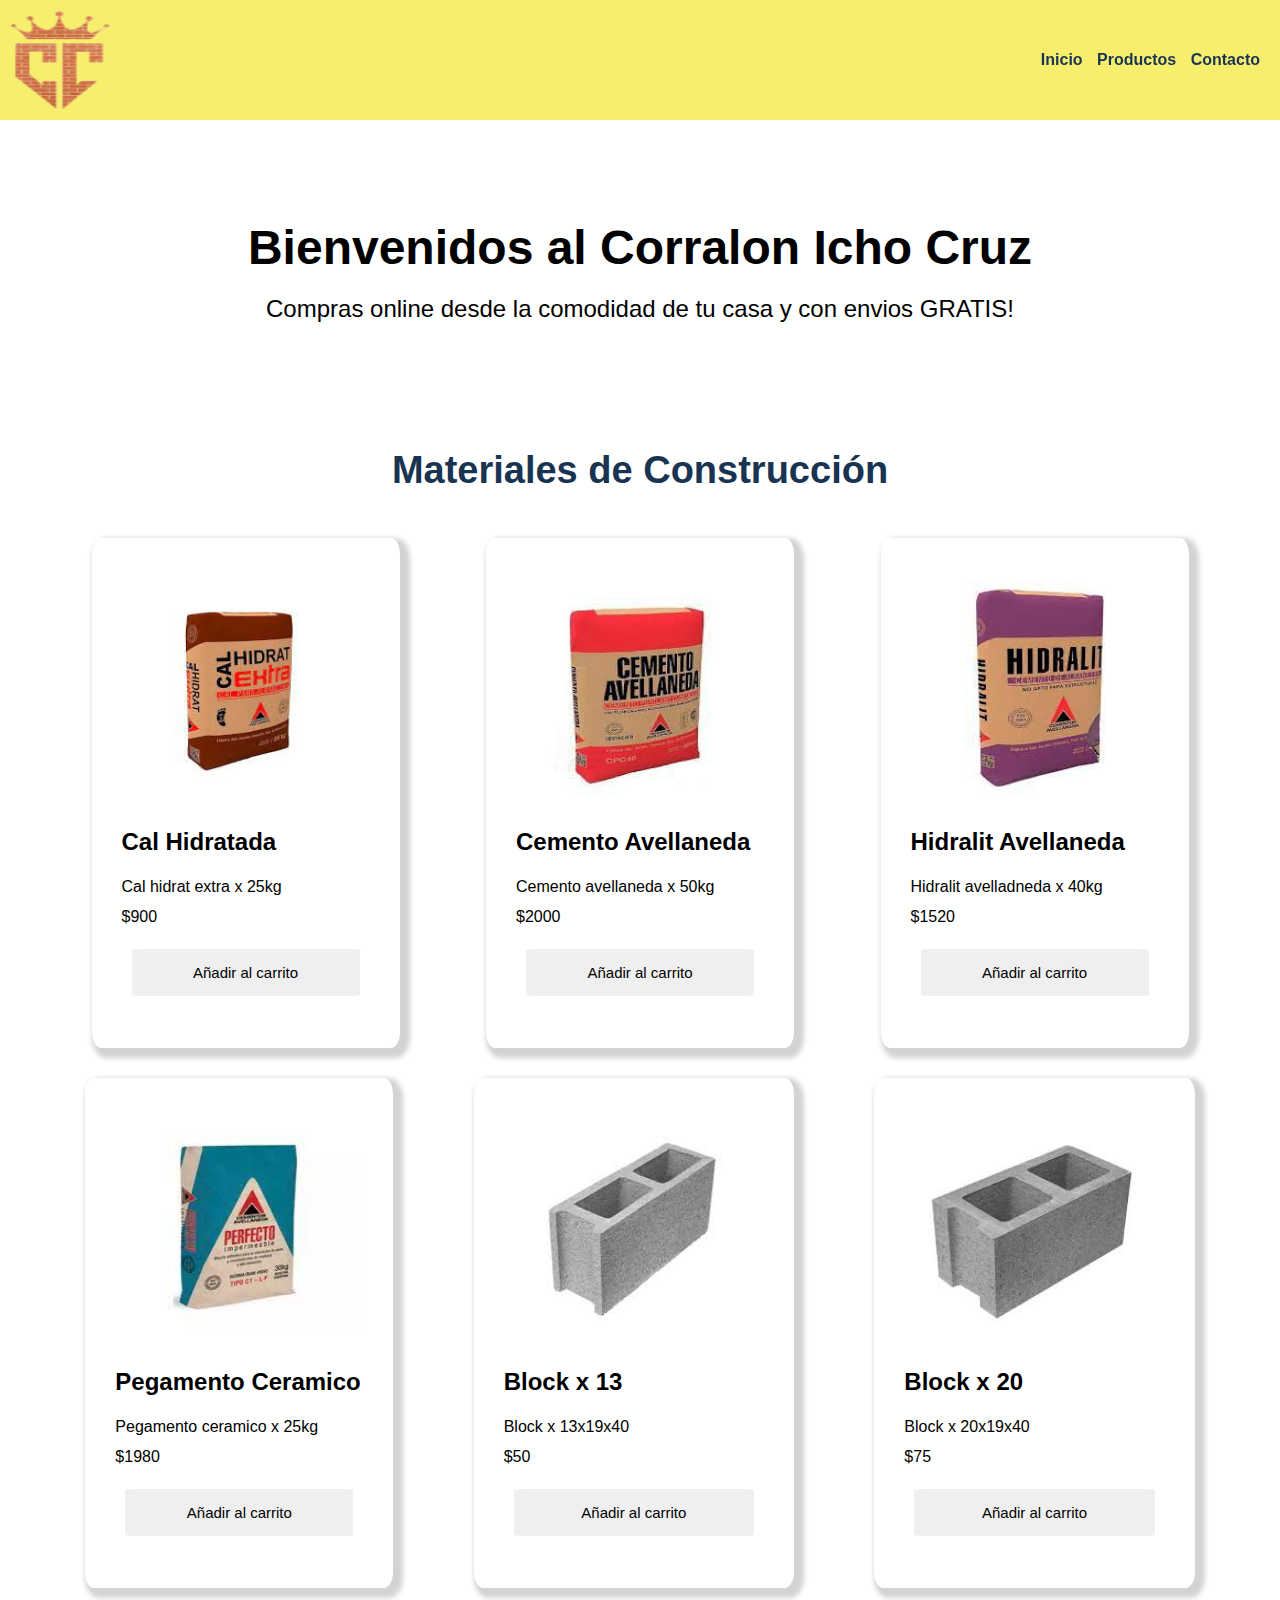
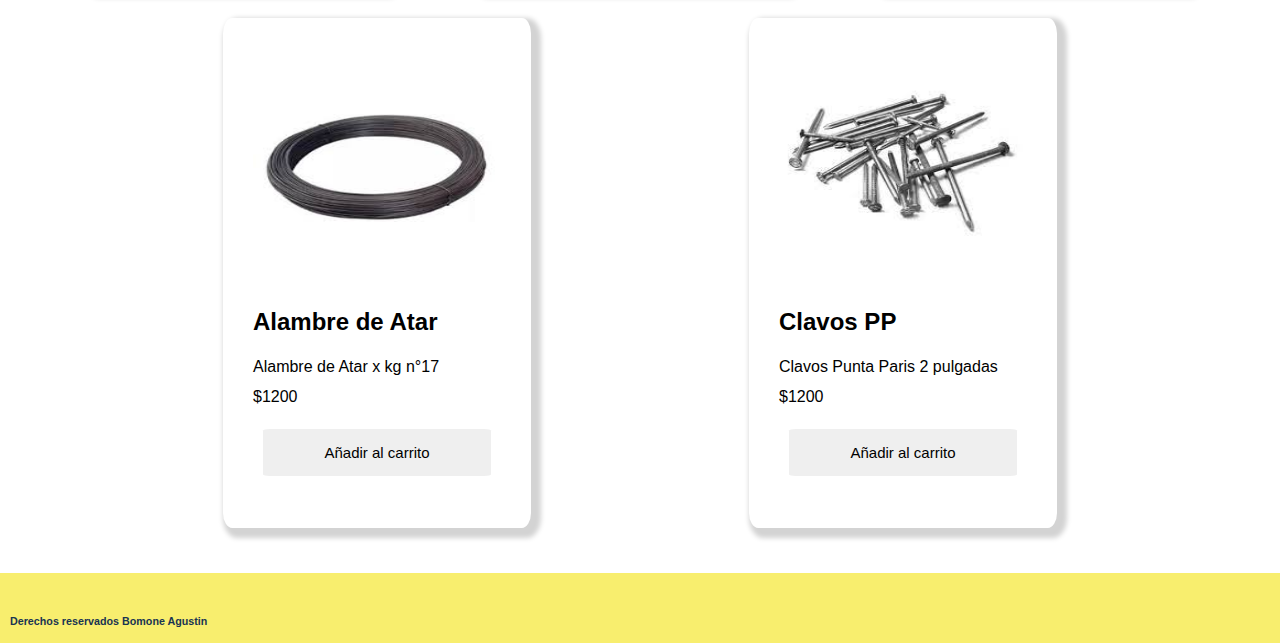
<file: index.html>
<!DOCTYPE html>
<html lang="es">
<head>
    <meta charset="UTF-8">
    <meta http-equiv="X-UA-Compatible" content="IE=edge">
    <meta name="viewport" content="width=device-width, initial-scale=1.0">
    <link href="https://cdn.jsdelivr.net/npm/bootstrap@5.3.0-alpha3/dist/css/bootstrap.min.css" rel="stylesheet" integrity="sha384-KK94CHFLLe+nY2dmCWGMq91rCGa5gtU4mk92HdvYe+M/SXH301p5ILy+dN9+nJOZ" crossorigin="anonymous">
    <script src="https://cdn.jsdelivr.net/npm/bootstrap@5.3.0-alpha3/dist/js/bootstrap.bundle.min.js" integrity="sha384-ENjdO4Dr2bkBIFxQpeoTz1HIcje39Wm4jDKdf19U8gI4ddQ3GYNS7NTKfAdVQSZe" crossorigin="anonymous"></script>
    <link rel="stylesheet" href="./estilos/estilos.css">
    <title>Corralon</title>
    <link rel="icon" href="multimedia/logo.ico">
     
</head>

<body>
    <header class="sticky">
        <img src="./multimedia/logo.png" height="100px" width="100px" alt="logo">
        
        <nav>
            <ul>
                <li><a href="#">Inicio</a></li><li>
                <li><a href="#titProd">Productos</a></li>
                <li><a href="a">Contacto</a></li>
            </ul>
        </nav>
    </header>

    <main>
        <section class="fondo">
            <h2>Bienvenidos al Corralon Icho Cruz</h2>
            <p>Compras online desde la comodidad de tu casa y con envios GRATIS!</p>
        </section>

        <H2 id="titProd">Materiales de Construcción</H2>

        <section class="MatCons" id="contenedorPro">
            <!--<div class="producto">
                <img src="" alt="producto">
                <h3>Nombre del producto</h3>
                <p>Descripcion del producto</p>
                <a href="a">ver mas</a>
                <button class="btn">Añadir al carrito</button>
            </div>
            <div class="producto">
                <img src="" alt="producto">
                <h3>Nombre del producto</h3>
                <p>Descripcion del producto</p>
                <a href="a">ver mas</a>
                <button class="btn">Añadir al carrito</button>
            </div>
            <div class="producto">
                <img src="" alt="producto">
                <h3>Nombre del producto</h3>
                <p>Descripcion del producto</p>
                <a href="a">ver mas</a>
                <button class="btn">Añadir al carrito</button>
            </div>
            <div class="producto">
                <img src="" alt="producto">
                <h3>Nombre del producto</h3>
                <p>Descripcion del producto</p>
                <a href="a">ver mas</a>
                <button class="btn">Añadir al carrito</button>
            </div> -->

        </section>

    </main>
    <script src="./js/array.js"></script>
    <footer>
        <h6>Derechos reservados Bomone Agustin</h6>
    </footer>
</body>
</html>
</file>
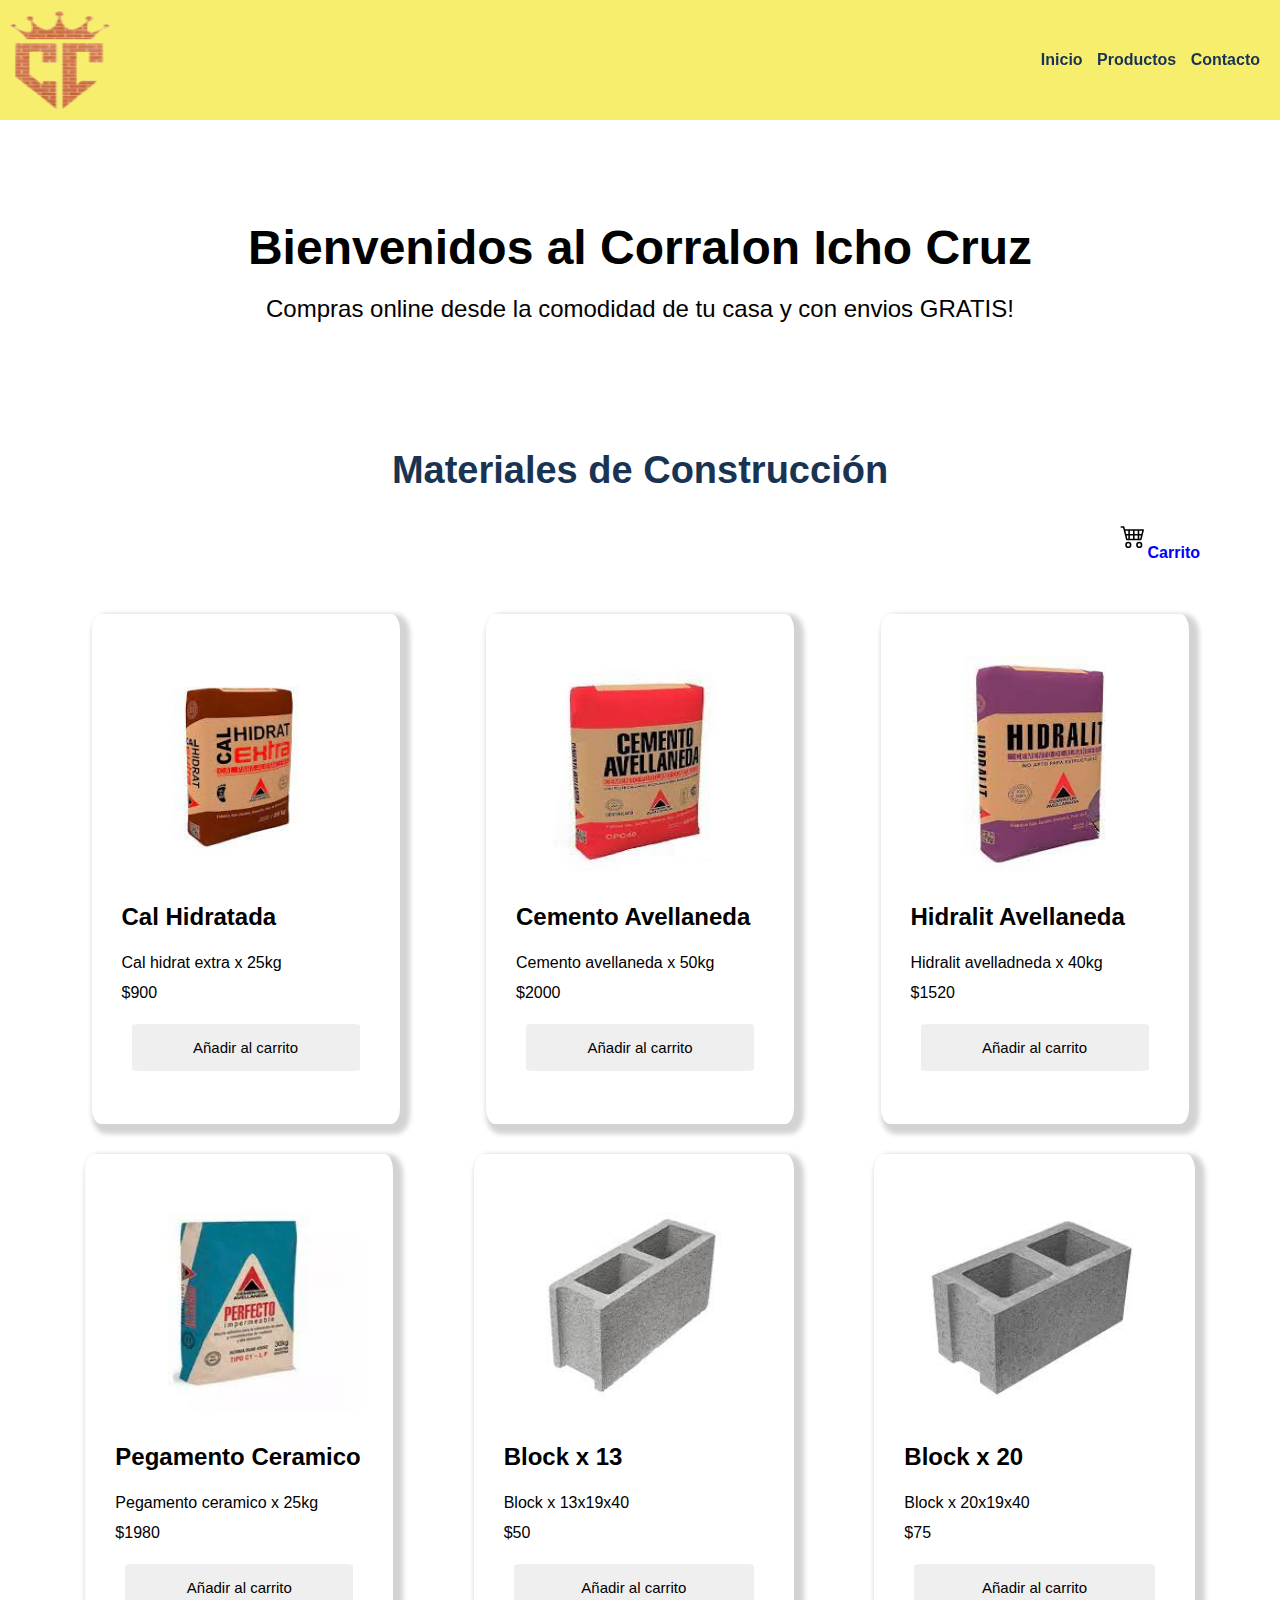
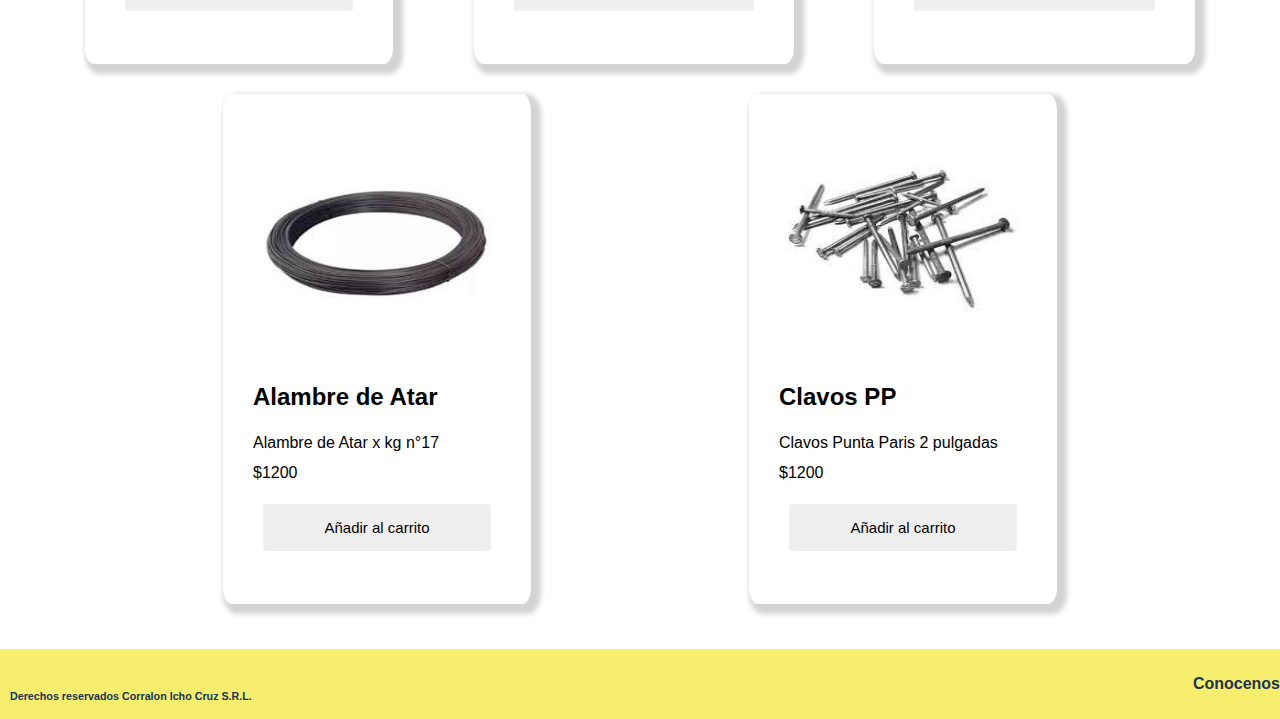
<file: html/index.html>
<!DOCTYPE html>
<html lang="es">
<head>
    <meta charset="UTF-8">
    <meta http-equiv="X-UA-Compatible" content="IE=edge">
    <meta name="viewport" content="width=device-width, initial-scale=1.0">
    <link href="https://cdn.jsdelivr.net/npm/bootstrap@5.3.0-alpha3/dist/css/bootstrap.min.css" rel="stylesheet" integrity="sha384-KK94CHFLLe+nY2dmCWGMq91rCGa5gtU4mk92HdvYe+M/SXH301p5ILy+dN9+nJOZ" crossorigin="anonymous">
    <script src="https://cdn.jsdelivr.net/npm/bootstrap@5.3.0-alpha3/dist/js/bootstrap.bundle.min.js" integrity="sha384-ENjdO4Dr2bkBIFxQpeoTz1HIcje39Wm4jDKdf19U8gI4ddQ3GYNS7NTKfAdVQSZe" crossorigin="anonymous"></script>
    <link rel="stylesheet" href="../estilos/estilos.css">
    <title>Corralon</title>
    <link rel="icon" href="../multimedia/logo.ico">
     
</head>

<body>
    <header class="sticky">
        <img src="../multimedia/logo.png" height="100px" width="100px" alt="logo">
        
        <nav>
            <ul>
                <li><a href="#">Inicio</a></li><li>
                <li><a href="#titProd">Productos</a></li>
                <li><a href="formulario.html">Contacto</a></li>
            </ul>
        </nav>
    </header>

    <main>
        <section class="fondo">
            <h2>Bienvenidos al Corralon Icho Cruz</h2>
            <p>Compras online desde la comodidad de tu casa y con envios GRATIS!</p>
        </section>

        <h2 id="titProd">Materiales de Construcción</h2>
        <nav id="carrito">
            <svg xmlns="http://www.w3.org/2000/svg" width="16" height="16" fill="currentColor" class="bi bi-cart4" viewBox="0 0 16 16">
                <path d="M0 2.5A.5.5 0 0 1 .5 2H2a.5.5 0 0 1 .485.379L2.89 4H14.5a.5.5 0 0 1 .485.621l-1.5 6A.5.5 0 0 1 13 11H4a.5.5 0 0 1-.485-.379L1.61 3H.5a.5.5 0 0 1-.5-.5zM3.14 5l.5 2H5V5H3.14zM6 5v2h2V5H6zm3 0v2h2V5H9zm3 0v2h1.36l.5-2H12zm1.11 3H12v2h.61l.5-2zM11 8H9v2h2V8zM8 8H6v2h2V8zM5 8H3.89l.5 2H5V8zm0 5a1 1 0 1 0 0 2 1 1 0 0 0 0-2zm-2 1a2 2 0 1 1 4 0 2 2 0 0 1-4 0zm9-1a1 1 0 1 0 0 2 1 1 0 0 0 0-2zm-2 1a2 2 0 1 1 4 0 2 2 0 0 1-4 0z"/>
            </svg>
            <h4><a href="carrito.html">Carrito</a></h4>
        </nav>
        <section class="MatCons" id="contenedorPro">
            
        </section>

    </main>
    <script src="../js/array.js"></script>
    <footer>
        <h6>Derechos reservados Corralon Icho Cruz S.R.L.</h6>
        <a href="presentacion.html">Conocenos</a>
    </footer>
</body>
</html>
</file>
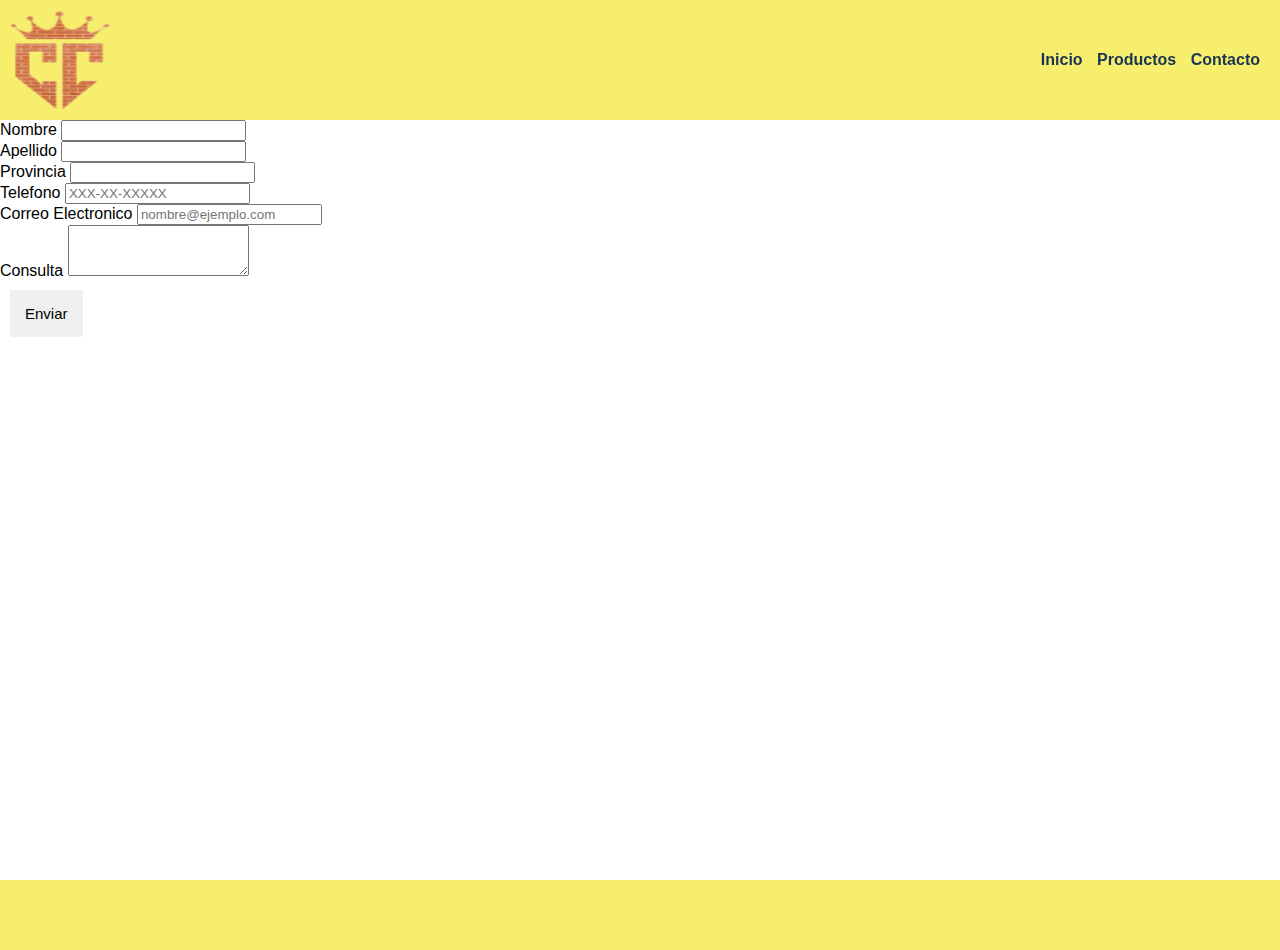
<file: html/formulario.html>
<!DOCTYPE html>
<html lang="es">
<head>
    <meta charset="UTF-8">
    <meta http-equiv="X-UA-Compatible" content="IE=edge">
    <meta name="viewport" content="width=device-width, initial-scale=1.0">
    <link href="https://cdn.jsdelivr.net/npm/bootstrap@5.3.0-alpha3/dist/css/bootstrap.min.css" rel="stylesheet" integrity="sha384-KK94CHFLLe+nY2dmCWGMq91rCGa5gtU4mk92HdvYe+M/SXH301p5ILy+dN9+nJOZ" crossorigin="anonymous">
    <script src="https://cdn.jsdelivr.net/npm/bootstrap@5.3.0-alpha3/dist/js/bootstrap.bundle.min.js" integrity="sha384-ENjdO4Dr2bkBIFxQpeoTz1HIcje39Wm4jDKdf19U8gI4ddQ3GYNS7NTKfAdVQSZe" crossorigin="anonymous"></script>
    <link rel="stylesheet" href="../estilos/estilos.css">
    <title>Contacto</title>
    <meta name="viewport" content="width=device-width, initial-scale=1">
    <link href="https://cdn.jsdelivr.net/npm/bootstrap@5.3.0-alpha3/dist/css/bootstrap.min.css" rel="stylesheet" integrity="sha384-KK94CHFLLe+nY2dmCWGMq91rCGa5gtU4mk92HdvYe+M/SXH301p5ILy+dN9+nJOZ" crossorigin="anonymous">
    <link rel="icon" href="../multimedia/logoForm.svg" type="image/svg+xml">    
</head>

<body>
    <header class="sticky">
        <img src="../multimedia/logo.png" height="100px" width="100px" alt="logo">
        
        <nav>
            <ul>
                <li><a href="index.html">Inicio</a></li><li>
                <li><a href="index.html#titProd">Productos</a></li>
                <li><a href="formulario.html">Contacto</a></li>
            </ul>
        </nav>
    </header>

    <main>
        <form class="col-4 mx-auto">
            <div class="mb-3">
                <label for="formGroupExampleInput" class="form-label">Nombre</label>
                <input type="text" class="form-control" id="formGroupExampleInput">
            </div>
            <div class="mb-3">
                <label for="formGroupExampleInput" class="form-label">Apellido</label>
                <input type="text" class="form-control" id="formGroupExampleInput">
            </div>
            <div class="mb-3">
                <label for="formGroupExampleInput" class="form-label">Provincia</label>
                <input type="text" class="form-control" id="formGroupExampleInput">
            </div>
            <div class="mb-3">
                <label for="formGroupExampleInput" class="form-label">Telefono</label>
                <input type="text" class="form-control" id="formGroupExampleInput" placeholder="XXX-XX-XXXXX">
            </div>
            <div class="mb-3">
                <label for="exampleFormControlInput1" class="form-label">Correo Electronico</label>
                <input type="email" class="form-control" id="exampleFormControlInput1" placeholder="nombre@ejemplo.com">
            </div>
            <div class="mb-3">
                <label for="exampleFormControlTextarea1" class="form-label">Consulta</label>
                <textarea class="form-control" id="exampleFormControlTextarea1" rows="3"></textarea>
            </div>
            <button type="submit" class="btn btn-primary">Enviar</button>
        </form>
    </main>
    <script src="../js/array.js"></script>
    <footer>

    </footer>
    <script src="https://cdn.jsdelivr.net/npm/bootstrap@5.3.0-alpha3/dist/js/bootstrap.bundle.min.js" integrity="sha384-ENjdO4Dr2bkBIFxQpeoTz1HIcje39Wm4jDKdf19U8gI4ddQ3GYNS7NTKfAdVQSZe" crossorigin="anonymous"></script>
</body>
</html>
</file>
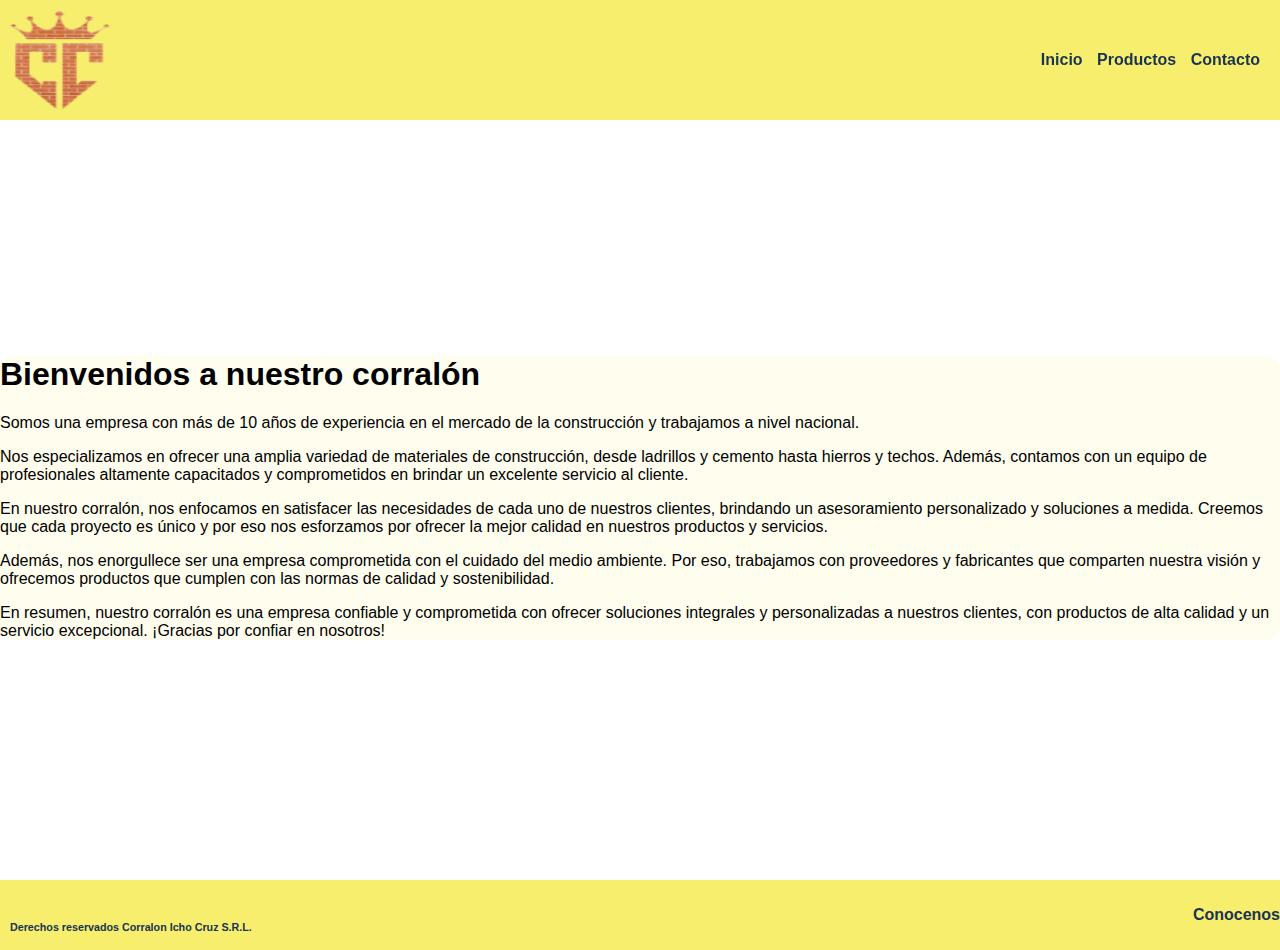
<file: html/presentacion.html>
<!DOCTYPE html>
<html lang="es">
<head>
    <meta charset="UTF-8">
    <meta http-equiv="X-UA-Compatible" content="IE=edge">
    <meta name="viewport" content="width=device-width, initial-scale=1.0">
    <link href="https://cdn.jsdelivr.net/npm/bootstrap@5.3.0-alpha3/dist/css/bootstrap.min.css" rel="stylesheet" integrity="sha384-KK94CHFLLe+nY2dmCWGMq91rCGa5gtU4mk92HdvYe+M/SXH301p5ILy+dN9+nJOZ" crossorigin="anonymous">
    <script src="https://cdn.jsdelivr.net/npm/bootstrap@5.3.0-alpha3/dist/js/bootstrap.bundle.min.js" integrity="sha384-ENjdO4Dr2bkBIFxQpeoTz1HIcje39Wm4jDKdf19U8gI4ddQ3GYNS7NTKfAdVQSZe" crossorigin="anonymous"></script>
    <link rel="stylesheet" href="../estilos/estilos.css">
    <title>Conocenos</title>
    <meta name="viewport" content="width=device-width, initial-scale=1">
    <link href="https://cdn.jsdelivr.net/npm/bootstrap@5.3.0-alpha3/dist/css/bootstrap.min.css" rel="stylesheet" integrity="sha384-KK94CHFLLe+nY2dmCWGMq91rCGa5gtU4mk92HdvYe+M/SXH301p5ILy+dN9+nJOZ" crossorigin="anonymous">
    <link rel="icon" href="../multimedia/logo.ico" type="image/svg+xml">    
</head>

<body>
    <header class="sticky">
        <img src="../multimedia/logo.png" height="100px" width="100px" alt="logo">
        
        <nav>
            <ul>
                <li><a href="index.html">Inicio</a></li><li>
                <li><a href="index.html#titProd">Productos</a></li>
                <li><a href="formulario.html">Contacto</a></li>
            </ul>
        </nav>
    </header>

    <main id="mainPres">
        <div class="container mt-5">
            <div class="row">
              <div class="col-9 mx-auto border mb-5" id="presentacion">
                <h1 class="text-center">Bienvenidos a nuestro corralón</h1>
                <p class="mt-3">
                    Somos una empresa con más de 10 años de experiencia en el mercado de la construcción y trabajamos a nivel nacional.
                </p>
                <p>
                    Nos especializamos en ofrecer una amplia variedad de materiales de construcción, desde ladrillos y cemento hasta hierros y techos. Además, contamos con un equipo de profesionales altamente capacitados y comprometidos en brindar un excelente servicio al cliente.
                </p>
                <p>
                    En nuestro corralón, nos enfocamos en satisfacer las necesidades de cada uno de nuestros clientes, brindando un asesoramiento personalizado y soluciones a medida. Creemos que cada proyecto es único y por eso nos esforzamos por ofrecer la mejor calidad en nuestros productos y servicios.
                </p>
                <p>
                    Además, nos enorgullece ser una empresa comprometida con el cuidado del medio ambiente. Por eso, trabajamos con proveedores y fabricantes que comparten nuestra visión y ofrecemos productos que cumplen con las normas de calidad y sostenibilidad.
                </p>
                <p>
                    En resumen, nuestro corralón es una empresa confiable y comprometida con ofrecer soluciones integrales y personalizadas a nuestros clientes, con productos de alta calidad y un servicio excepcional. ¡Gracias por confiar en nosotros!
                </p>
              </div>
            </div>
        </div>
    </main>
    <footer>
        <h6>Derechos reservados Corralon Icho Cruz S.R.L.</h6>
        <li><a href="presentacion.html">Conocenos</a></li>
    </footer>
    <script src="https://cdn.jsdelivr.net/npm/bootstrap@5.3.0-alpha3/dist/js/bootstrap.bundle.min.js" integrity="sha384-ENjdO4Dr2bkBIFxQpeoTz1HIcje39Wm4jDKdf19U8gI4ddQ3GYNS7NTKfAdVQSZe" crossorigin="anonymous"></script>
</body>
</html>
</file>
<file: estilos/estilos.css>
/*#region General */
html{
    height: 100%;
}

body{
    position: relative;
    font-family: Arial, sans-serif;
    margin: 0;
    padding: 0;
    min-height: 100%;
    padding-bottom: 50px;
}
/*#endregion */

/*#region Header */
    .sticky {
        position: sticky;
        top: 0;
        z-index: 1000;
    }

    header{
        color: #193452;
        padding: 10px;
        display: flex;
        justify-content: space-between;
        align-items: center;
        height: 100px;
        background-color: rgba(247, 236, 91, 0.884);
        font-weight: bold;
    }

    nav ul{
        list-style: none;
        margin: 0;
        padding: 0;
    }

    nav ul li a{
        color: #193452;
        text-decoration: none;
        margin-right: 10px;
    }

    li{
        display: inline;
    }
/*#endregion*/

/*#region Main */
.fondo{
    background-image: url('https://bit.ly/3molYkv');
    background-position: center;
    color: black;
    padding: 100px 0;
    text-align: center;    
}

.fondo h2{
    color: black;
    font-size: 48px;
    margin: 0;
}

.fondo p{
    font-size: 24px;
    margin: 20px 0 0 0;
}

h2{
    margin-top: 2%;
    text-align: center;
    font-size: 38px;
    color: #193452;
}
/* #region Carrito */
#carrito{
    display: flex;
    justify-content: right;
}

#carrito svg{
    height: 25px;
    width: 30px;
}

#carrito h4 a{
    margin-right: 80px;
    font-weight: bold;
    text-decoration: none;
    color: blue;
}
/* #endregion */

/*#region Productos */
.MatCons{
    margin: 50px 0;
    margin-top: 15px;
    padding: 0 20px;
    display: flex;
    justify-content: space-evenly;
    flex-wrap: wrap;  
}

.producto{
    display: flex;
    flex-direction: column;
    justify-content: space-evenly;
    min-width: 20%;
    height: 450px;
    box-shadow: 5px 5px 5px 5px #0505052d;
    padding: 30px;
    border-radius: 3%;
    margin: 15px;
}

.producto:hover{
    border: 2px solid #193452;
}

.producto img{
    display:block;
    width: 100%;
    height: 215px;
}

.producto h3{
    font-size: 24px;
    margin: 20px 0 10px 0;
}

.producto p{
    font-size: 16px;
    margin: 0;
}

.btn{
    margin: 10px;
    padding: 15px;
    border-radius: 3%;
    cursor: pointer;
    color:black;
    font-size: 15px;
    border: none;
}

.btn:hover{
    border: 1px solid black;
}

.btn:active{
    background-color: green !important;
}
/* #endregion */

/*#endregion*/

/* #region Footer */
footer{
    display: flex;
    position: absolute;
    width: 100%;
    color: #193452;
    padding: 10px;
    bottom: 0;
    height: 50px;
    background-color: rgba(247, 236, 91, 0.884);
    justify-content: space-between;
    align-items: center;
}

footer h6{
    margin-bottom: 0;
}

footer a{
    display: flex;
    color: #193452;
    text-decoration: none;
    margin-right: 10px;
    font-weight: bold; 
}
/* #endregion */

/* #region Formulario contacto */
form h2{
    margin-top: 10%;
    margin-bottom: 5%;
}

#presentacion{
    background-color: rgba(247, 237, 91, 0.1);
    border-radius: 15px;
}

#mainPres{
    display: flex;
    align-items: center;
    min-height: calc(100vh - 150px);
}
/* #endregion */

/* region Carrito */

#mainCarr nav{
    display: flex;
    justify-content:center;
}

#contenedorCarr{
    width: 500px;
}

#contenedorCarr div{
    display: flex;
    margin: 10px;
    justify-content: space-between;
}

#contenedorCarr h3{
    font-weight: bold;
    margin-left: 10px;
    margin-top: 50px;
    margin-bottom: 20px;
}

#mainCarr nav button{
    margin: 20px;
    margin-inline: 60px;
}
/* endregion */
</file>
